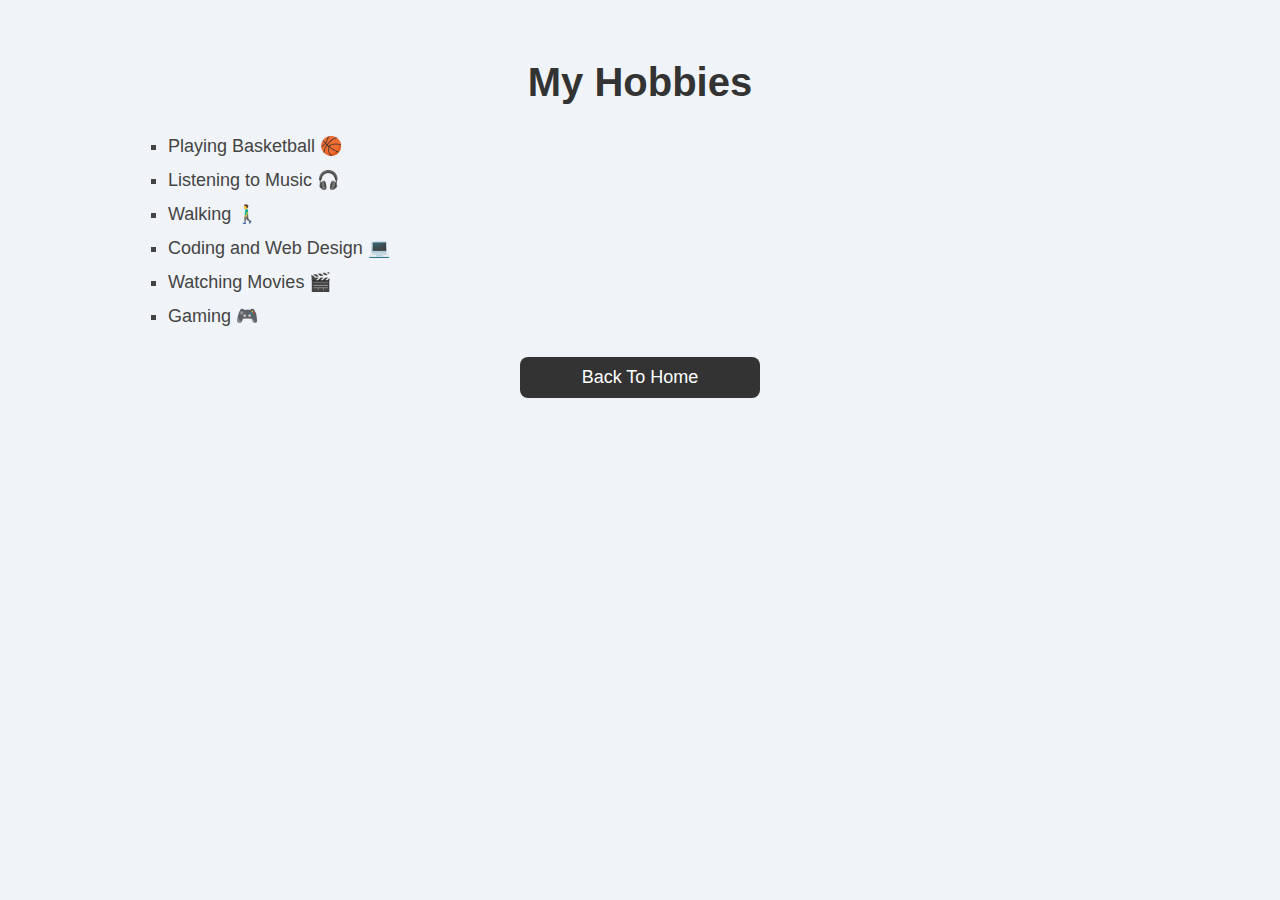
<file: website/Hobbies.html>
<!DOCTYPE html>
<html lang="en">
<head>
    <meta charset="UTF-8">
    <meta name="viewport" content="width=device-width, initial-scale=1.0">
    <title>My Hobbies</title>
    <style>
        body {
            font-family: Arial, sans-serif;
            background-color: #f0f4f8;
            margin: 0;
            padding: 0;
        }
        .container {
            width: 80%;
            margin: auto;
            padding: 20px;
        }
        h1 {
            text-align: center;
            font-size: 40px;
            color: #333;
            margin-top: 40px;
        }
        ul {
            list-style: square;
            font-size: 18px;
            margin-top: 30px;
            padding-left: 40px;
            color: #444;
        }
        li {
            margin-bottom: 12px;
        }
        .back-button {
            display: block;
            text-align: center;
            margin: 30px auto 0;
            padding: 10px 30px;
            background-color: #333;
            color: white;
            text-decoration: none;
            border-radius: 8px;
            width: 180px;
            font-size: 18px;
        }
        .back-button:hover {
            background-color: #555;
        }
    </style>
</head>
<body>

<div class="container">
    <h1>My Hobbies</h1>
    <ul>
        <li>Playing Basketball 🏀</li>
        <li>Listening to Music 🎧</li>
        <li>Walking 🚶‍♂️</li>
        <li>Coding and Web Design 💻</li>
        <li>Watching Movies 🎬</li>
        <li>Gaming 🎮</li>
    </ul>

    <a href="index.html" class="back-button">Back To Home</a>
</div>

</body>
</html>
</file>
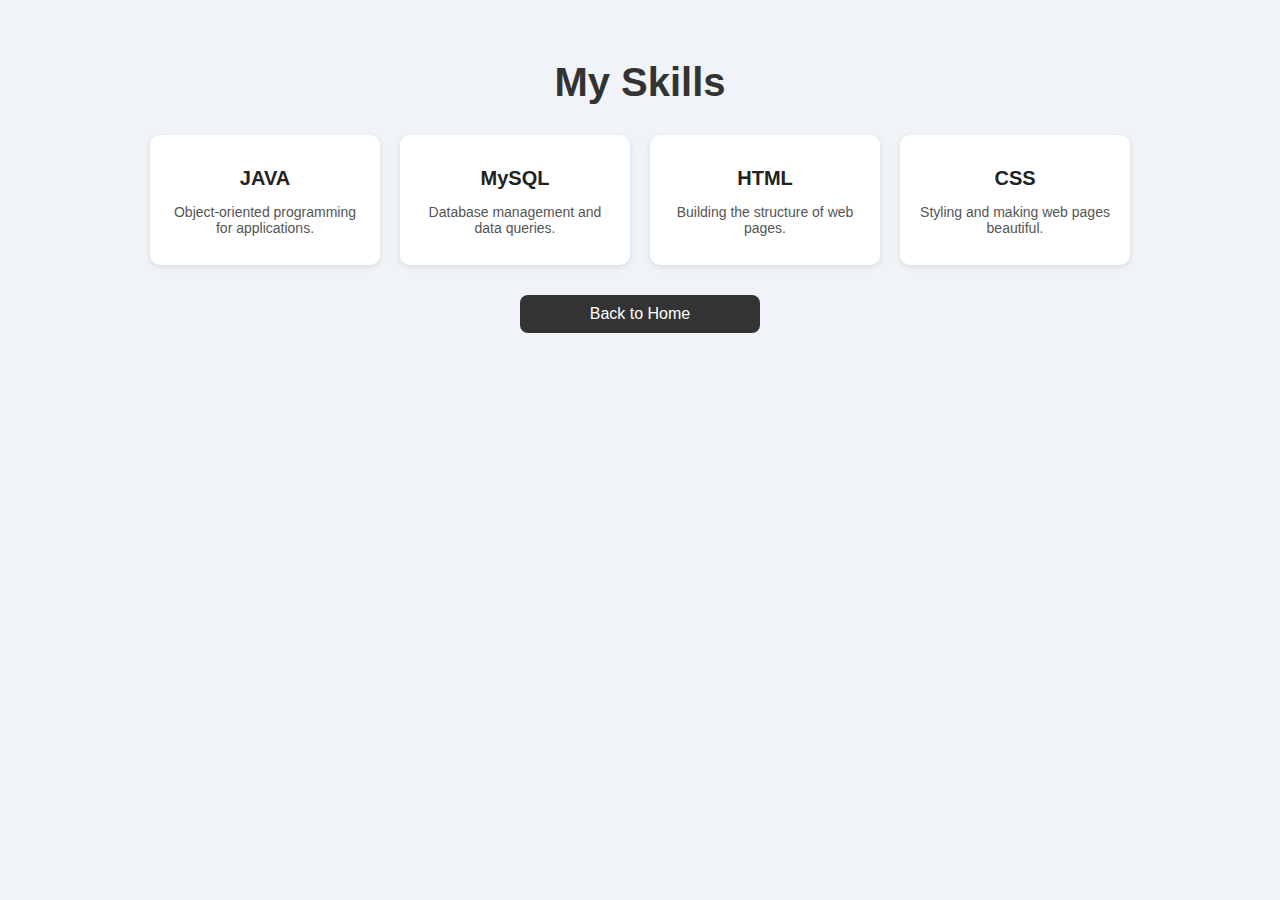
<file: website/skills.html>
<!DOCTYPE html>
<html lang="en">
<head>
    <meta charset="UTF-8">
    <meta name="viewport" content="width=device-width, initial-scale=1.0">
    <title>My Skills</title>
    <style>
        body {
            font-family: Arial, sans-serif;
            background-color: #f0f4f8;
            margin: 0;
            padding: 0;
        }
        .container {
            width: 80%;
            margin: auto;
            padding: 20px;
        }
        h1 {
            text-align: center;
            font-size: 40px;
            color: #333;
            margin-top: 40px;
        }
        .skills-list {
            display: flex;
            flex-wrap: wrap;
            gap: 20px;
            justify-content: center;
            margin-top: 30px;
        }
        .skill-card {
            background-color: white;
            padding: 15px;
            border-radius: 10px;
            box-shadow: 0 2px 6px rgba(0,0,0,0.1);
            width: 200px;
            text-align: center;
        }
        .skill-card h2 {
            font-size: 20px;
            margin-bottom: 10px;
            color: #222;
        }
        .skill-card p {
            font-size: 14px;
            color: #555;
        }
        .back-button {
            display: block;
            text-align: center;
            margin: 30px auto 0;
            padding: 10px 30px;
            background-color: #333;
            color: #fff;
            text-decoration: none;
            border-radius: 8px;
            width: 180px;
        }
        .back-button:hover {
            background-color: #555;
        }
    </style>
</head>
<body>
    <div class="container">
        <h1>My Skills</h1>
        <div class="skills-list">
            <div class="skill-card">
                <h2>JAVA</h2>
                <p>Object-oriented programming for applications.</p>
            </div>
            <div class="skill-card">
                <h2>MySQL</h2>
                <p>Database management and data queries.</p>
            </div>
            <div class="skill-card">
                <h2>HTML</h2>
                <p>Building the structure of web pages.</p>
            </div>
            <div class="skill-card">
                <h2>CSS</h2>
                <p>Styling and making web pages beautiful.</p>
            </div>
            
        </div>
        <a href="index.html" class="back-button">Back to Home</a>
    </div>
</body>
</html>
</file>
